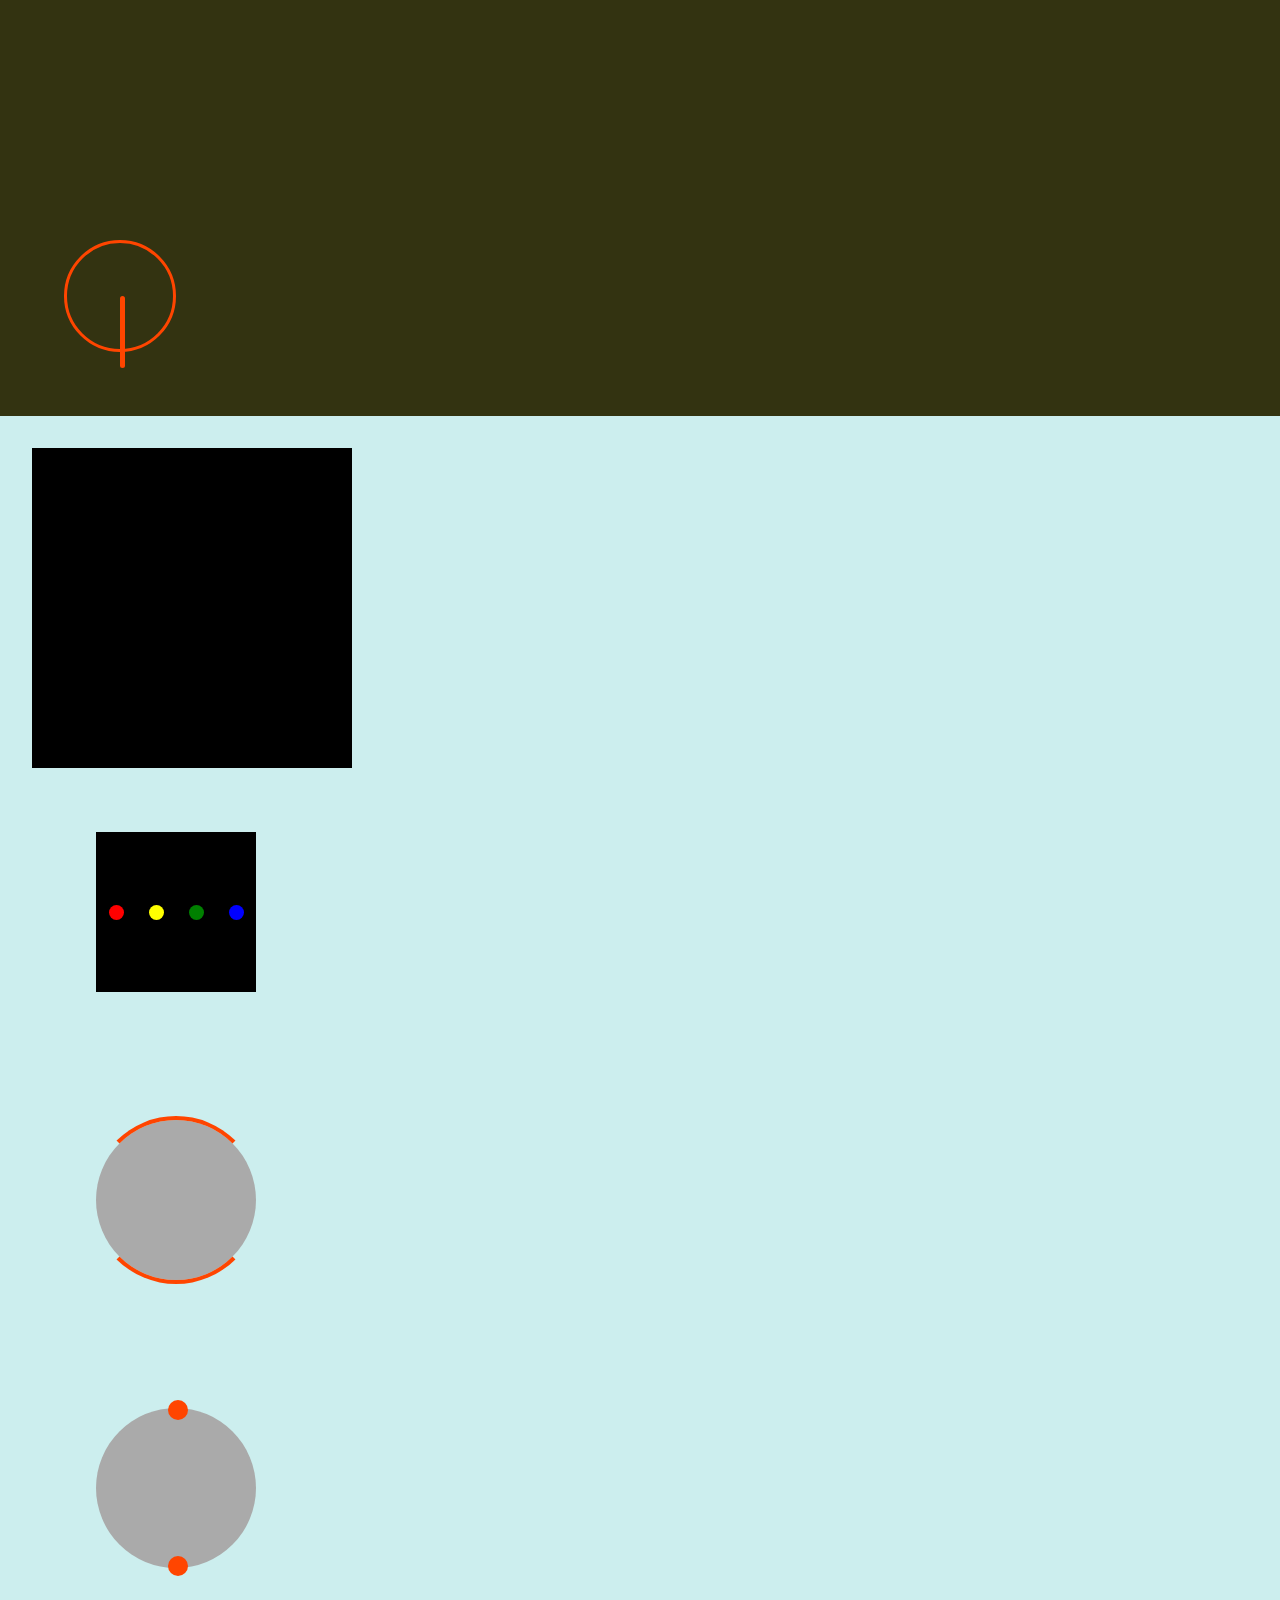
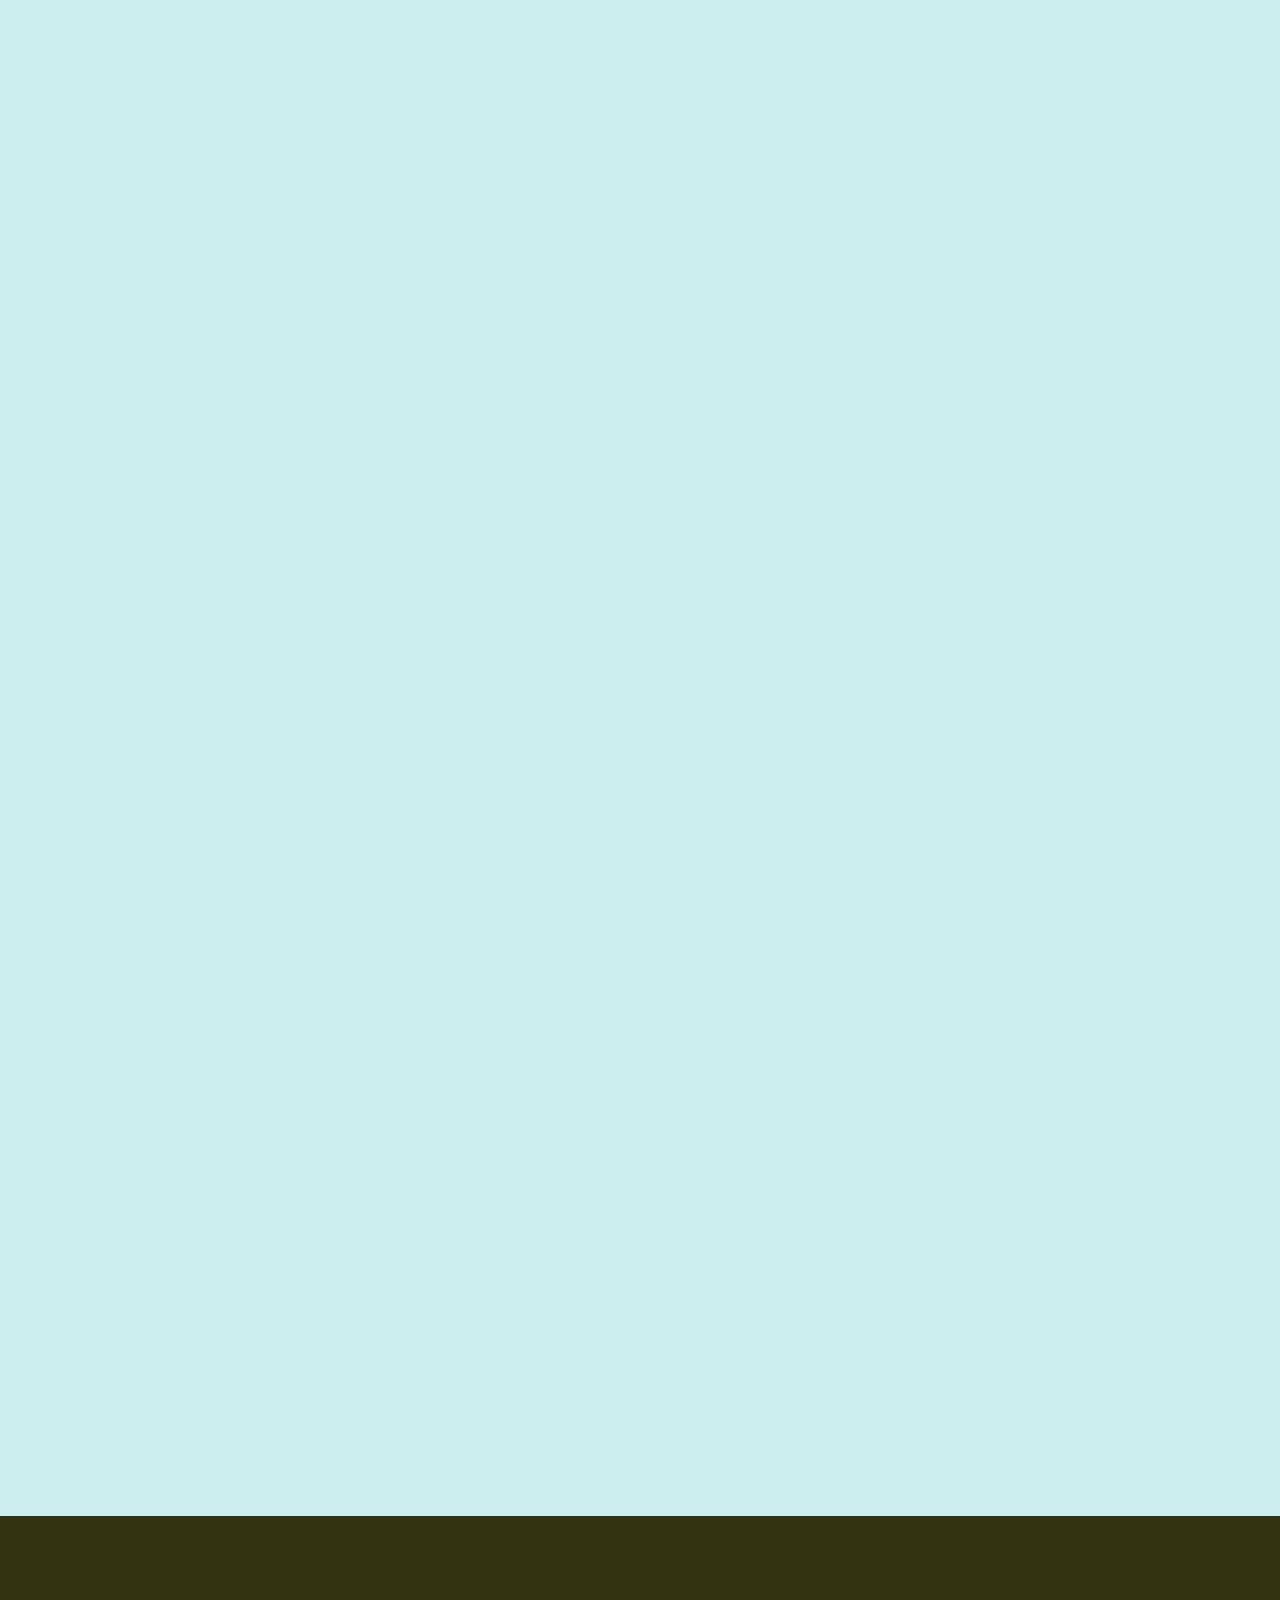
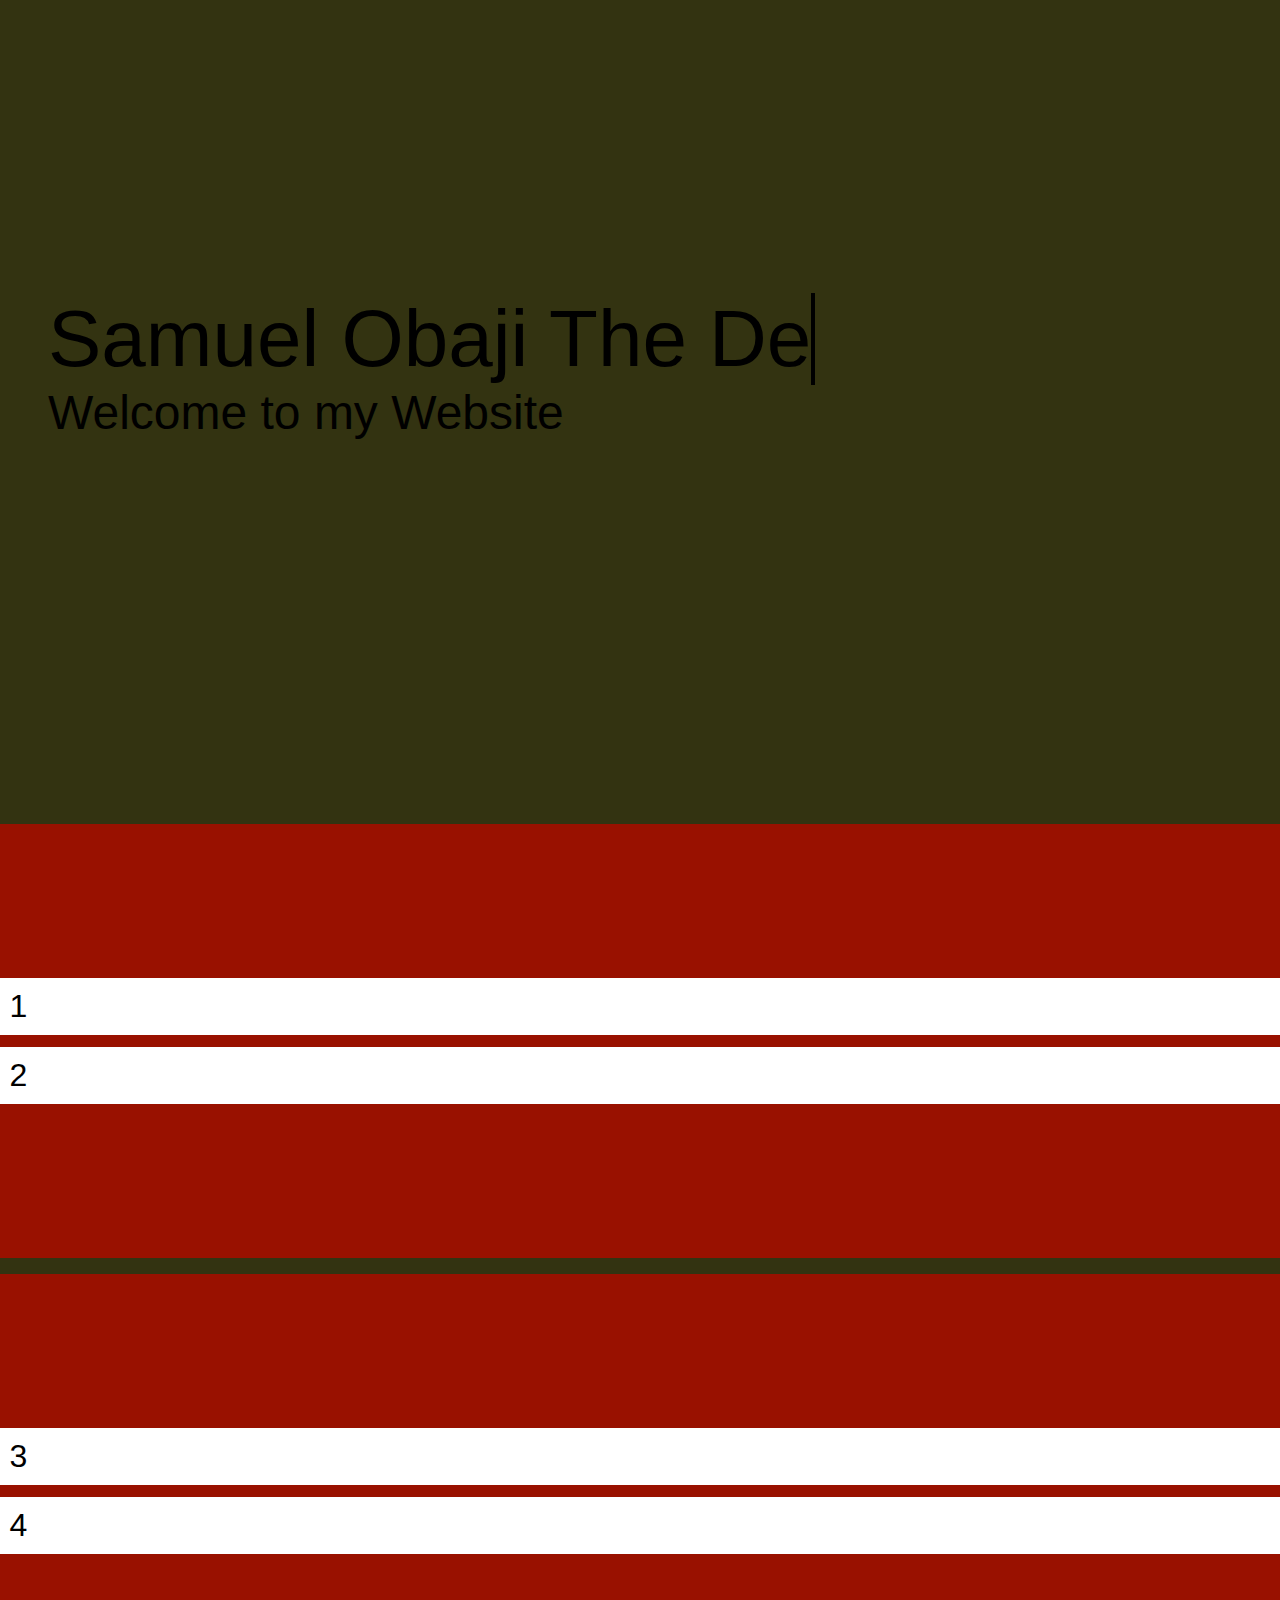
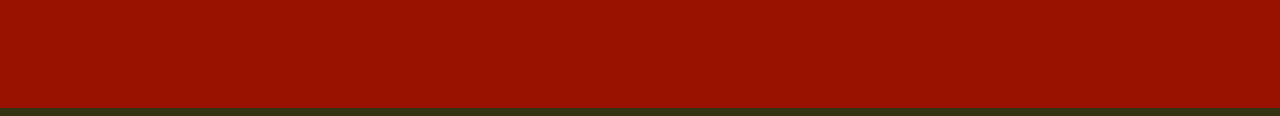
<file: exercise/index.html>
<!DOCTYPE html>
<html lang="en">
  <head>
    <meta charset="UTF-8" />
    <meta name="viewport" content="width=device-width, initial-scale=1.0" />
    <link rel="stylesheet" href="./style.css" />
    <title>Drggable - Typewriter</title>
  </head>
  <body>
    <div class="spinner spinner-6"></div>
    <div class="spinner spinner-5"></div>
    <div class="spinner-block">
      <div class="spinner-4">
        <div class="google-red"></div>
        <div class="google-green"></div>
        <div class="google-yellow"></div>
        <div class="google-blue"></div>
      </div>
      <div class="spinner spinner-3">
        <div class="google red"></div>
        <div class="google green"></div>
        <div class="google yellow"></div>
        <div class="google blue"></div>
      </div>
      <div class="spinner spinner-1"></div>
      <div class="spinner spinner-2"></div>
    </div>
    <!-- TYPEWRITER -->
    <div class="container-fluid">
      <h1>
        Samuel Obaji The
        <span
          class="txt-type"
          data-wait="3000"
          data-words='["Developer","Designer"]'
        ></span>
      </h1>
      <h2>Welcome to my Website</h2>
    </div>

    <div class="drag">
      <div class="container">
        <p class="draggable" draggable="true">1</p>
        <p class="draggable" draggable="true">2</p>
      </div>
      <div class="container">
        <p class="draggable" draggable="true">3</p>
        <p class="draggable" draggable="true">4</p>
      </div>
    </div>

    <script src="./main.js"></script>
    <script src="./script.js"></script>
  </body>
</html>
</file>
<file: exercise/style.css>
* {
  margin: 0;
  padding: 0;
  box-sizing: border-box;
}

body {
  font-family: "Segoe UI", Tahoma, Geneva, Verdana, sans-serif;
  background: #331;
  overflow-x: hidden;
}

h1,
h2 {
  font-weight: 200;
}

.container-fluid {
  padding: 0 1em;
  display: flex;
  justify-content: center;
  height: 100vh;
  width: 100vw;
  flex-direction: column;
}

h1 {
  font-size: 2.5rem;
}

h2 {
  font-size: 1.5rem;
}

.txt-cursor {
  position: relative;
  display: inline-block;
}

.txt-cursor::after {
  content: "";
  position: absolute;
  width: 0.1%;
  height: 100%;
  animation: blink 1s linear infinite;
  border-right: 0.05em solid #000;
}

@keyframes blink {
  0% {
    opacity: 0;
  }
  100% {
    opacity: 1;
  }
}

@media (min-width: 1200px) {
  h1 {
    font-size: 5rem;
    font-family: "Trebuchet MS", "Lucida Sans Unicode", "Lucida Grande",
      "Lucida Sans", Arial, sans-serif;
  }
  h2 {
    font-size: 3rem;
  }

  .container-fluid {
    height: 100vh;
    width: 100vw;
    display: flex;
    justify-content: center;
    flex-direction: column;
    padding: 0 3em;
  }
}

.drag {
  height: 100vh;
  width: 100vw;
  display: flex;
  align-items: center;
  justify-content: center;
  flex-direction: column;
  overflow: hidden;
}

.container {
  background-color: #910;
  width: 100%;
  flex: 1;
  margin: 0.5em;
  display: flex;
  align-items: center;
  justify-content: center;
  flex-direction: column;
}

p {
  font-size: 2rem;
  padding: 0.3em;
  background-color: #fff;
  margin: 0.2em;
  width: 100%;
}

.dragging {
  opacity: 0.5;
}

.spinner-block {
  height: 300vh;
  background-color: #cee;
  padding: 2em;
  display: flex;
  flex-wrap: wrap;
  flex-direction: column;
}

.spinner {
  display: block;
  width: 10em;
  height: 10em;
  background-color: #aaa;
  border-radius: 50%;
  position: relative;
  margin: 4em;
}

.spinner-5 {
  background-color: transparent;
  border: 3px solid orangered;
  width: 7em;
  height: 7em;
}

.spinner-5::after {
  content: "";
  position: absolute;
  width: 0.3em;
  height: 4.5rem;
  top: 50%;
  left: 50%;
  border-radius: 5px;
  background-color: orangered;
  animation: rodmove 6s linear infinite;
  transform-origin: top center;
}

.spinner-6 {
  width: 7em;
  height: 7em;
  background-color: transparent;
}

.spinner-6::before,
.spinner-6::after {
  content: "";
  background-color: orangered;
  width: 100%;
  height: 100%;
  position: absolute;
  border-radius: 50%;
  opacity: 0;
}

.spinner-6::before {
  animation: pulse 2s linear infinite;
  animation-delay: 1s;
}

.spinner-6::after {
  animation: pulse 1s linear infinite;
  animation-delay: 0.5s;
}

@keyframes pulse {
  0% {
    opacity: 1;
    transform: scale(0);
  }
  100% {
    transform: scale(1);
    opacity: 0;
  }
}

@keyframes rodmove {
  0% {
    transform: rotate(0deg);
  }
  100% {
    transform: rotate(360deg);
  }
}

@keyframes spin {
  0% {
    transform: rotate(0deg) scale(1);
  }
  50% {
    transform: rotate(45deg) scale(1.2);
  }
  100% {
    transform: rotate(360deg) scale(1);
  }
}

.spinner-1::after {
  content: "";
  position: absolute;
  width: 100%;
  height: 100%;
  border-radius: 50%;
  top: -4px;
  left: -4px;
  border: 4px solid transparent;
  border-top-color: orangered;
  border-bottom-color: orangered;
  animation: spin 2s ease infinite;
}

.spinner-2 {
  animation: bounce 3s linear infinite;
}
.spinner-2::before,
.spinner-2::after {
  content: "";
  position: absolute;
  width: 20px;
  height: 20px;
  border-radius: 50%;
  background-color: orangered;
  top: -5%;
  left: 50%;
  margin-left: -0.5em;
}

.spinner-2::after {
  top: auto;
  bottom: -5%;
  animation: bouncy 1s ease infinite;
}

.spinner-4 {
  background-color: #000000;
  opacity: 1;
  border-radius: 0%;
  display: flex;
  align-items: center;
  width: 20em;
  height: 20em;
  justify-content: space-around;
  position: relative;
}

.google-red {
  width: 15px;
  position: absolute;
  height: 15px;
  border-radius: 50%;
  background-color: rgb(248, 50, 50);
  animation: roll 2s linear 1 forwards;
  animation-delay: 1s;
  opacity: 0;
}

.google-yellow {
  width: 15px;
  height: 15px;
  border-radius: 50%;
  background-color: rgb(247, 247, 40);
  position: absolute;
  animation: rolltwo 2s linear 1 forwards;
  animation-delay: 1.1s;
  opacity: 0;
}
.google-green {
  width: 15px;
  height: 15px;
  border-radius: 50%;
  background-color: rgb(9, 155, 9);
  position: absolute;
  animation: rollthree 2s linear 1 forwards;
  animation-delay: 1.3s;
  opacity: 0;
}
.google-blue {
  opacity: 0;
  width: 15px;
  height: 15px;
  border-radius: 50%;
  background-color: rgb(41, 41, 255);
  position: absolute;
  animation: rollfour 2s linear 1 forwards;
  animation-delay: 1.4s;
}

@keyframes roll {
  0% {
    transform: translateX(0px);
    opacity: 0;
  }
  100% {
    transform: translateX(20px);

    opacity: 1;
  }
}

@keyframes rolltwo {
  0% {
    transform: translateY(0px);
    opacity: 0;
  }
  100% {
    transform: translateY(-20px);
    opacity: 1;
  }
}

@keyframes rollthree {
  0% {
    transform: translateY(0px);
    opacity: 0;
  }
  100% {
    transform: translateY(20px);

    opacity: 1;
  }
}

@keyframes rollfour {
  0% {
    opacity: 0;
    transform: translateX(0px);
  }
  100% {
    transform: translateX(-20px);
    opacity: 1;
  }
}

.spinner-3 {
  background-color: #000000;
  opacity: 1;
  border-radius: 0%;
  display: flex;
  align-items: center;
  justify-content: space-around;
}
.google {
  width: 15px;
  height: 15px;
  border-radius: 50%;
}

.red {
  background-color: red;
  animation: load 1s ease infinite;
  animation-delay: 1s;
}
.green {
  background-color: yellow;
  animation: load 1s ease infinite;
  animation-delay: 1s;
}
.yellow {
  background-color: green;
  animation: load 1s ease infinite;
  animation-delay: 1s;
}
.blue {
  background-color: blue;
  animation: load 1s ease infinite;
  animation-delay: 1s;
}

@keyframes load {
  0% {
    height: 20px;
  }
  100% {
    height: 50px;
    border-radius: 5px;
    width: 10px;
  }
}

@keyframes bouncy {
  0%,
  100% {
    transform: translateY(0px);
  }
  50% {
    transform: translateY(30px);
  }
}

@keyframes bounce {
  0% {
    transform: rotate(0deg);
  }
  100% {
    transform: rotate(360deg);
  }
}
</file>
